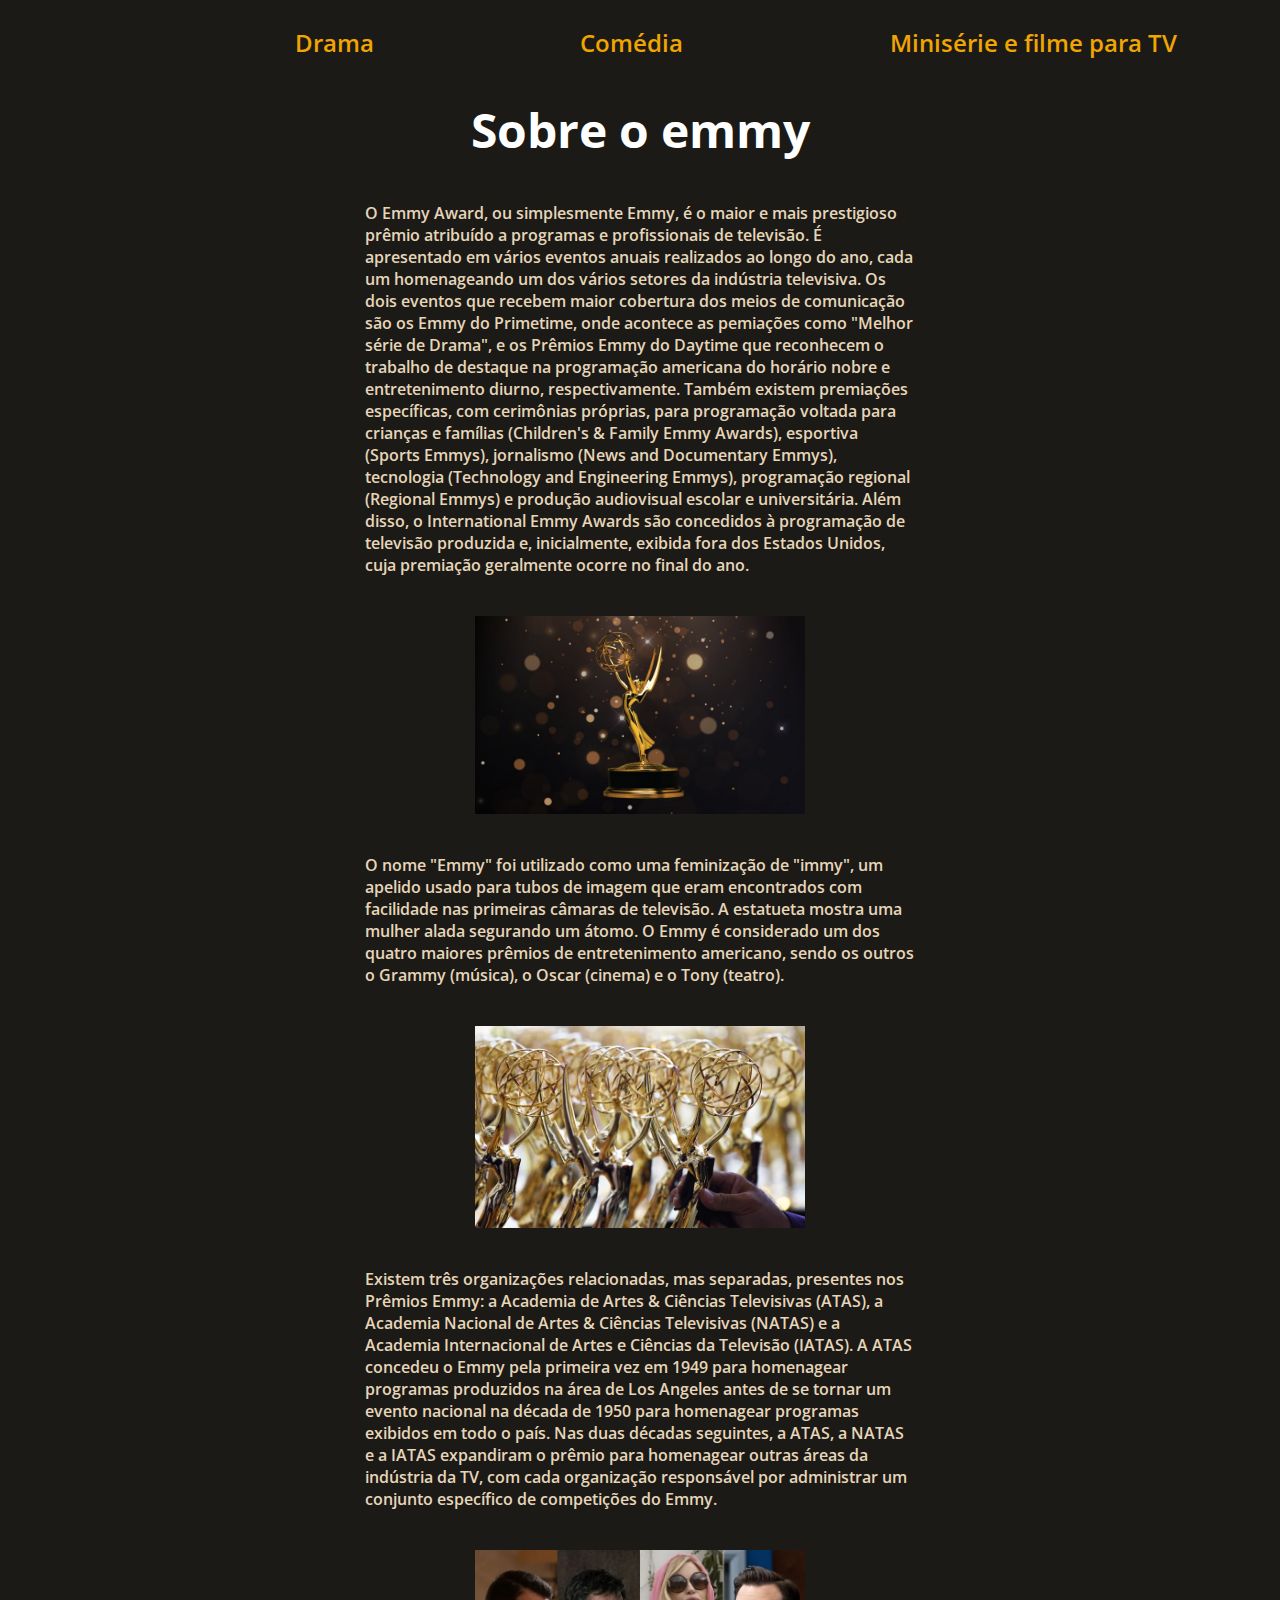
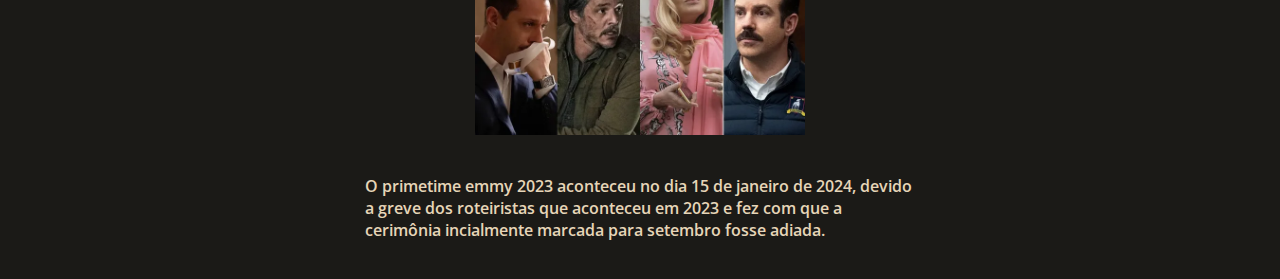
<file: index.html>
<!DOCTYPE html>
<html lang="pt-br">
<head>
    <meta charset="UTF-8">
    <meta name="viewport" content="width=device-width, initial-scale=1.0">
    <title>Emmy 2023</title>
    <link rel="stylesheet" href="styles/style.css">
    <link rel="website icon" type="png" href="assets/emmy.png">
</head>
<body>
    <header class="cabecalho">
        <nav class="cabecalho__menu">
            <a class="cabecalho__menu__link"  href="drama.html">Drama</a>
            <a class="cabecalho__menu__link"  href="comedia.html">Comédia</a>
            <a class="cabecalho__menu__link"  href="miniseries.html">Minisérie e filme para TV</a>
        </nav>
    </header>
    <main class="apresentacao">
        <section class="apresentacao__conteudo">
            <h1 class="apresentacao__conteudo__titulo">Sobre o emmy</h1>
            <p class="apresentacao__conteudo__texto"> O Emmy Award, ou simplesmente Emmy, é o maior e mais prestigioso prêmio atribuído a programas e 
            profissionais de televisão. É apresentado em vários eventos anuais realizados ao longo do ano, 
            cada um homenageando um dos vários setores da indústria televisiva. Os dois eventos que recebem 
            maior cobertura dos meios de comunicação são os Emmy do Primetime, onde acontece as pemiações como "Melhor série de Drama", e os Prêmios Emmy do Daytime 
            que reconhecem o trabalho de destaque na programação americana do horário nobre e entretenimento 
            diurno, respectivamente. Também existem premiações específicas, com cerimônias próprias, para 
            programação voltada para crianças e famílias (Children's & Family Emmy Awards), esportiva (Sports Emmys), 
            jornalismo (News and Documentary Emmys), tecnologia (Technology and Engineering Emmys), programação regional 
            (Regional Emmys) e produção audiovisual escolar e universitária. Além disso, o International Emmy Awards são 
            concedidos à programação de televisão produzida e, inicialmente, exibida fora dos Estados Unidos, cuja premiação 
            geralmente ocorre no final do ano.</p>
            <img src="./assets/logo emmy.jpg" alt="logo do emmy" class="apresentacao__conteudo__imagem">
            <p class="apresentacao__conteudo__texto"> O nome "Emmy" foi utilizado como uma feminização de "immy", um apelido usado para tubos de imagem que eram encontrados com facilidade nas primeiras câmaras de televisão. A estatueta mostra uma mulher alada segurando um átomo. O Emmy é considerado um dos quatro maiores prêmios de entretenimento americano, sendo os outros o Grammy (música), o Oscar (cinema) e o Tony (teatro).</p>
            <img src="./assets/estatuetas.webp" alt="estatuetas do emmy" class="apresentacao__conteudo__imagem">
            <p class="apresentacao__conteudo__texto"> Existem três organizações relacionadas, mas separadas, presentes nos Prêmios Emmy: a Academia de Artes & Ciências Televisivas (ATAS), a Academia Nacional de Artes & Ciências Televisivas (NATAS)  e a Academia Internacional de Artes e Ciências da Televisão (IATAS). A ATAS concedeu o Emmy pela primeira vez em 1949 para homenagear programas produzidos na área de Los Angeles antes de se tornar um evento nacional na década de 1950 para homenagear programas exibidos em todo o país. Nas duas décadas seguintes, a ATAS, a NATAS e a IATAS expandiram o prêmio para homenagear outras áreas da indústria da TV, com cada organização responsável por administrar um conjunto específico de competições do Emmy.</p>
            <img src="./assets/emmy-2023.webp" alt="foto dos atores das principais séries" class="apresentacao__conteudo__imagem">
            <p class="apresentacao__conteudo__texto">O primetime emmy 2023 aconteceu no dia 15 de janeiro de 2024, devido a greve dos roteiristas que aconteceu em 2023 e fez com que a cerimônia incialmente marcada para setembro fosse adiada.</p>
        </section>
    </main>
    <footer></footer>
</body>
</html>
</file>
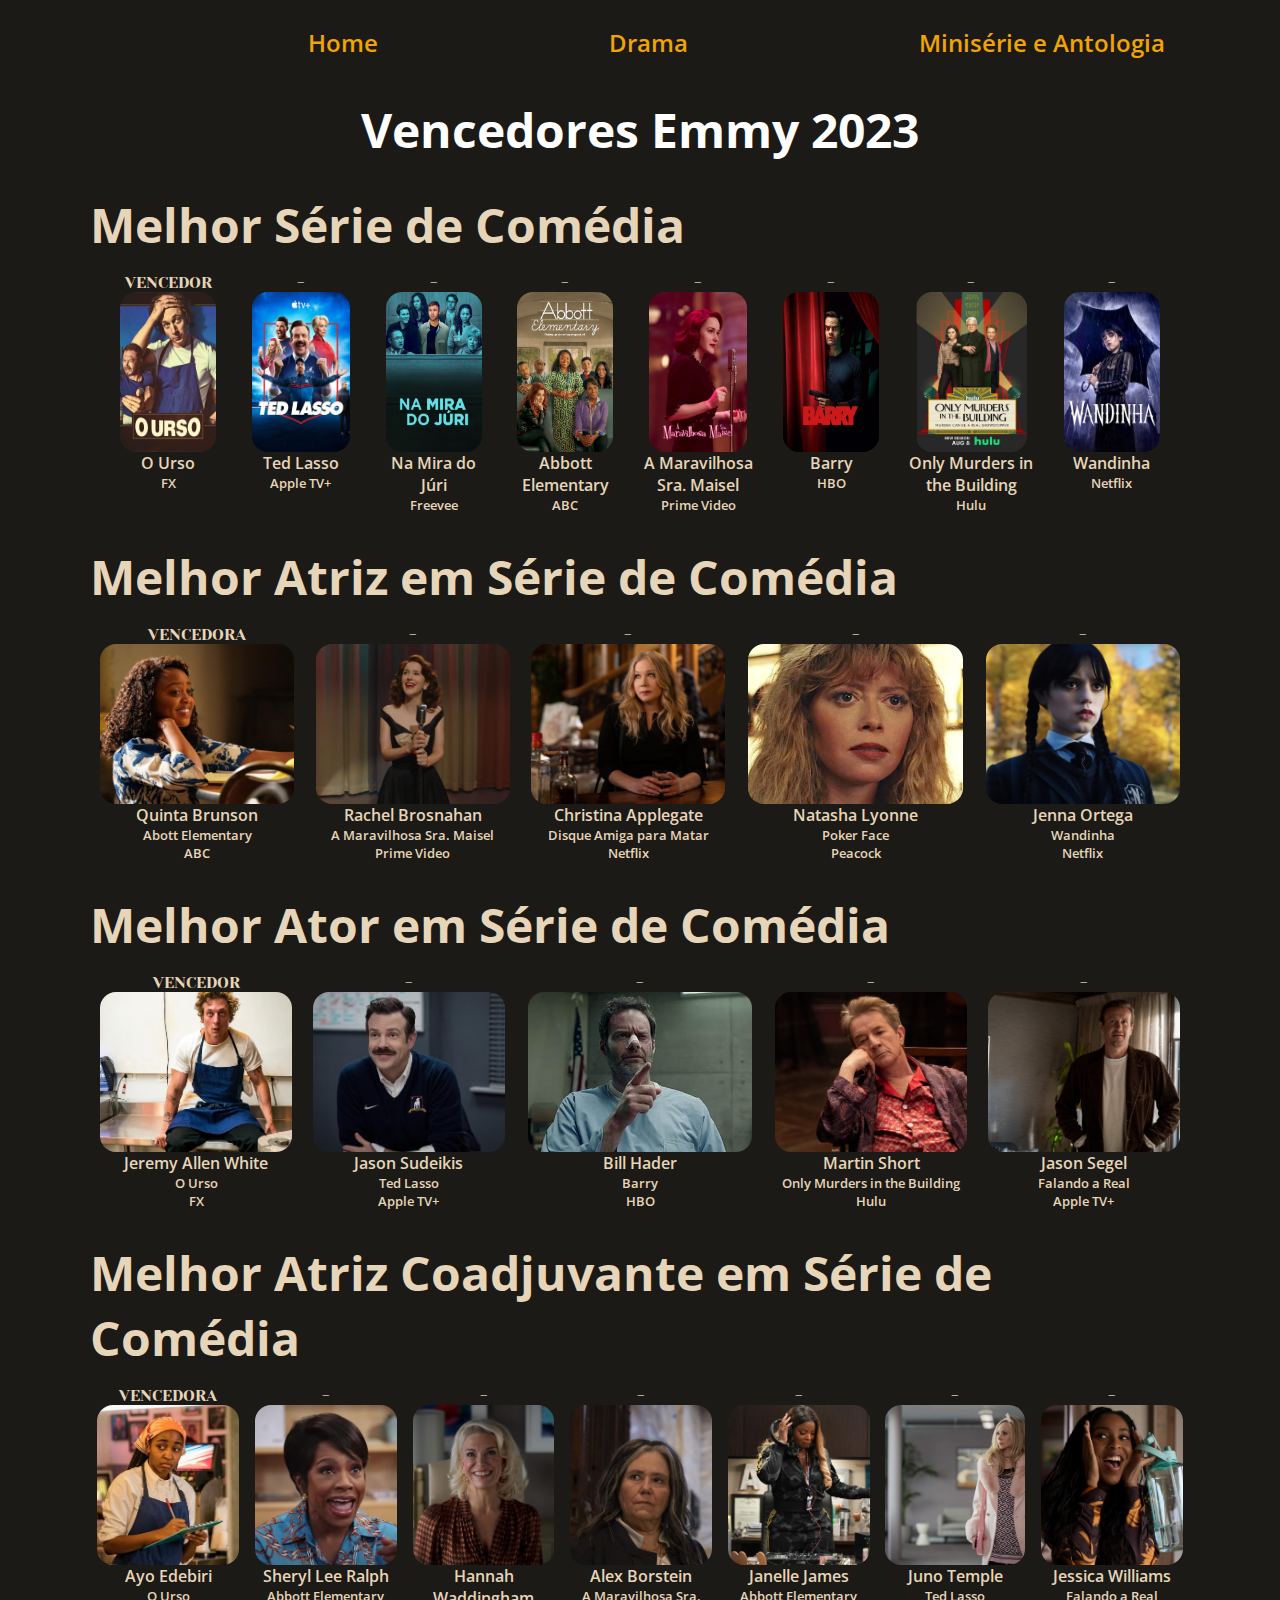
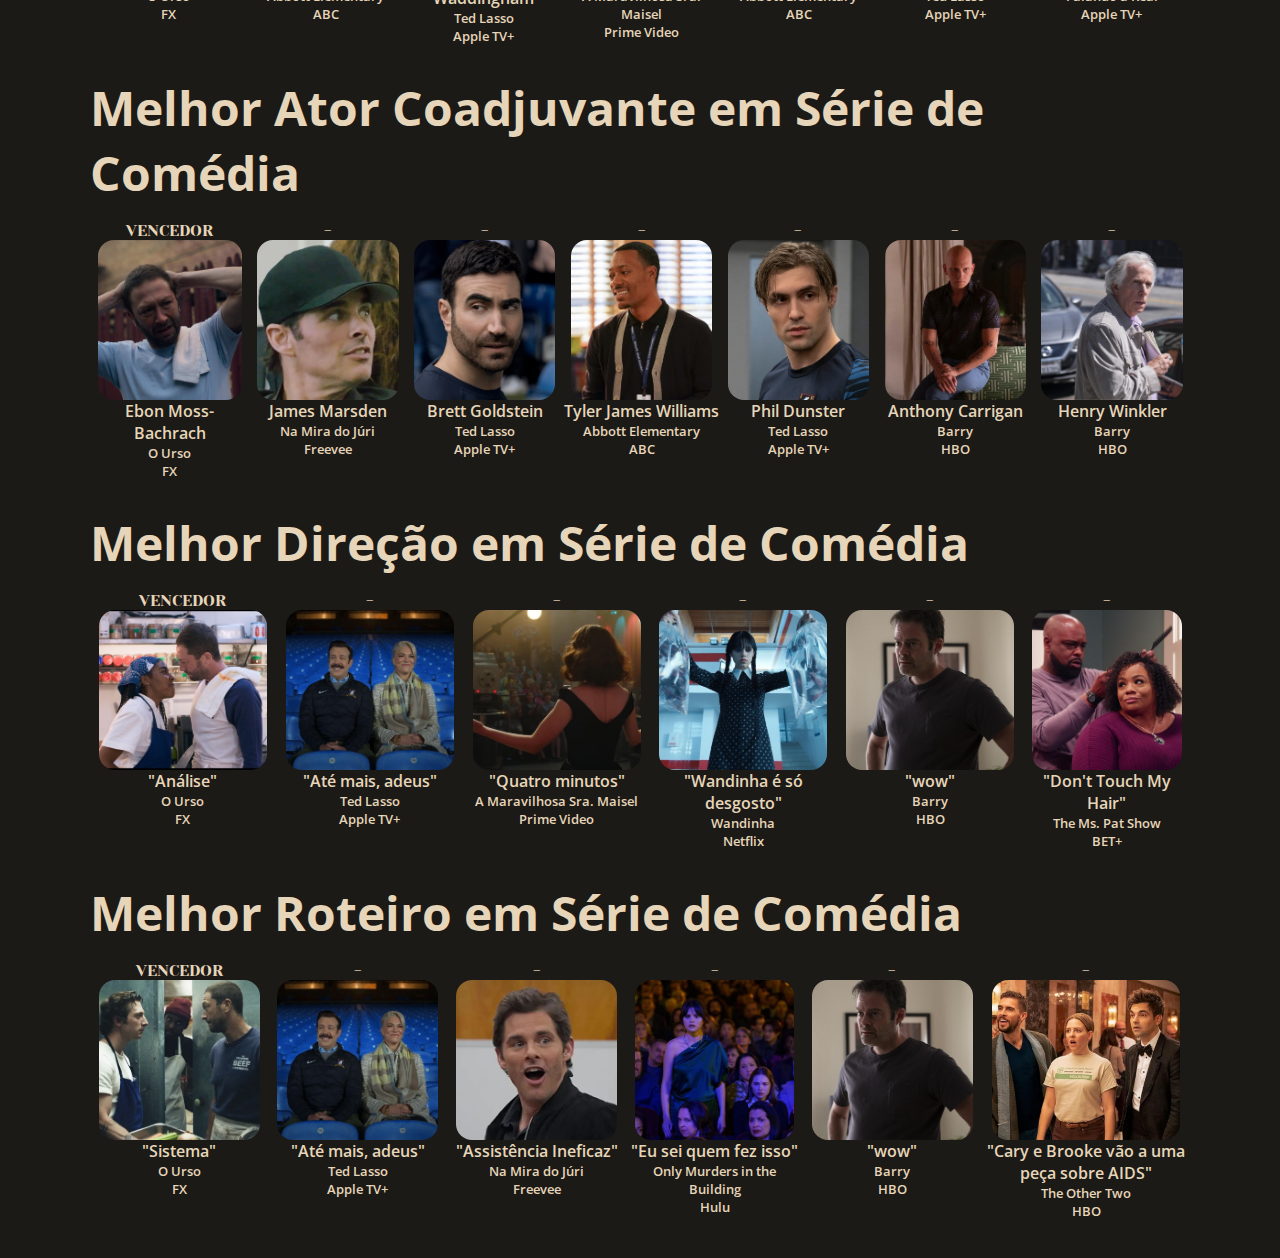
<file: comedia.html>
<!DOCTYPE html>
<html lang="pt-br">
<head>
    <meta charset="UTF-8">
    <meta name="viewport" content="width=device-width, initial-scale=1.0">
    <title>Comédia emmy 2023</title>
    <link rel="stylesheet" href="styles/style2.css">
    <link rel="website icon" type="png" href="assets/emmy.png">
</head>
<body>
    <header class="cabecalho">
        <nav class="cabecalho__menu">
            <a class="cabecalho__menu__link"  href="index.html">Home</a>
            <a class="cabecalho__menu__link"  href="drama.html">Drama</a>
            <a class="cabecalho__menu__link"  href="miniseries.html">Minisérie e Antologia</a>
        </nav>
    </header>
    <main class="apresentacao">
         <h1 class="apresentacao__titulo">Vencedores Emmy 2023</h1>
         <section class="apresentacao__secao">
            <a class="apresentacao__subtitulo" href="index.html"><h2>Melhor Série de Comédia</h2></a>            
            <div class="apresentacao__caixa">
                <a class="apresentacao__caixa__link" href="index.html">
                    <p class="apresentacao__caixa__link__numero">VENCEDOR</p>
                    <img src="./assets/O Urso.jpg" class="apresentacao__caixa__link__imagem3">
                    <p class="apresentacao__caixa__link__titulo">O Urso</p>
                    <p class="apresentacao__caixa__link__subtitulo">FX</p>
                </a>
                <a class="apresentacao__caixa__link" href="index.html">
                    <p class="apresentacao__caixa__link__numero">-</p>
                    <img src="./assets/Ted Lasso.jpeg" class="apresentacao__caixa__link__imagem3">
                    <p class="apresentacao__caixa__link__titulo">Ted Lasso</p>
                    <p class="apresentacao__caixa__link__subtitulo">Apple TV+</p>
                </a>    
                <a class="apresentacao__caixa__link" href="index.html">
                    <p class="apresentacao__caixa__link__numero">-</p>  
                    <img src="./assets/Jury Duty.jpg" class="apresentacao__caixa__link__imagem3">
                    <p class="apresentacao__caixa__link__titulo">Na Mira do</p>
                    <p class="apresentacao__caixa__link__titulo">Júri</p>
                    <p class="apresentacao__caixa__link__subtitulo">Freevee</p>
                </a>
                <a class="apresentacao__caixa__link" href="index.html">
                    <p class="apresentacao__caixa__link__numero">-</p>
                    <img src="./assets/Abott Elementary.jpg" class="apresentacao__caixa__link__imagem3">
                    <p class="apresentacao__caixa__link__titulo">Abbott</p>
                    <p class="apresentacao__caixa__link__titulo">Elementary</p>
                    <p class="apresentacao__caixa__link__subtitulo">ABC</p>
                </a>
                <a class="apresentacao__caixa__link" href="index.html">
                    <p class="apresentacao__caixa__link__numero">-</p>
                    <img src="./assets/The Marvelous Mrs. Maisel.jpg" class="apresentacao__caixa__link__imagem3">
                    <p class="apresentacao__caixa__link__titulo">A Maravilhosa</p>
                    <p class="apresentacao__caixa__link__titulo">Sra. Maisel</p>
                    <p class="apresentacao__caixa__link__subtitulo">Prime Video</p>
                </a>
                <a class="apresentacao__caixa__link" href="index.html">
                    <p class="apresentacao__caixa__link__numero">-</p>
                    <img src="./assets/Barry.jpg" class="apresentacao__caixa__link__imagem3">
                    <p class="apresentacao__caixa__link__titulo">Barry</p>
                    <p class="apresentacao__caixa__link__subtitulo">HBO</p>
                </a>
                <a class="apresentacao__caixa__link" href="index.html">
                    <p class="apresentacao__caixa__link__numero">-</p>  
                    <img src="./assets/Only Murders in the Building.jpeg" class="apresentacao__caixa__link__imagem3">
                    <p class="apresentacao__caixa__link__titulo">Only Murders in</p>
                    <p class="apresentacao__caixa__link__titulo">the Building</p>
                    <p class="apresentacao__caixa__link__subtitulo">Hulu</p>        
                </a>
                <a class="apresentacao__caixa__link" href="index.html">
                    <p class="apresentacao__caixa__link__numero">-</p>
                    <img src="./assets/Wednesday.jpg" class="apresentacao__caixa__link__imagem3">
                    <p class="apresentacao__caixa__link__titulo">Wandinha</p>
                    <p class="apresentacao__caixa__link__subtitulo">Netflix</p>
                </a>
            </div>
        </section>
        <section class="apresentacao__secao">
            <a class="apresentacao__subtitulo" href="index.html"><h2>Melhor Atriz em Série de Comédia</h2></a>            
            <div class="apresentacao__caixa">
                <a class="apresentacao__caixa__link" href="index.html">
                    <p class="apresentacao__caixa__link__numero">VENCEDORA</p>
                    <img src="./assets/Quinta Brunson.jpeg" class="apresentacao__caixa__link__imagem">
                    <p class="apresentacao__caixa__link__titulo">Quinta Brunson</p>
                    <p class="apresentacao__caixa__link__subtitulo">Abott Elementary</p>
                    <p class="apresentacao__caixa__link__subtitulo">ABC</p>
                </a>
                <a class="apresentacao__caixa__link" href="index.html">
                    <p class="apresentacao__caixa__link__numero">-</p>
                    <img src="./assets/Rachel Brosnahan.jpeg" class="apresentacao__caixa__link__imagem">
                    <p class="apresentacao__caixa__link__titulo">Rachel Brosnahan</p>
                    <p class="apresentacao__caixa__link__subtitulo">A Maravilhosa Sra. Maisel</p>
                    <p class="apresentacao__caixa__link__subtitulo">Prime Video</p>
                </a>    
                <a class="apresentacao__caixa__link" href="index.html">
                    <p class="apresentacao__caixa__link__numero">-</p>  
                    <img src="./assets/Christina Applegate.jpeg" class="apresentacao__caixa__link__imagem">
                    <p class="apresentacao__caixa__link__titulo">Christina Applegate</p>
                    <p class="apresentacao__caixa__link__subtitulo">Disque Amiga para Matar</p>
                    <p class="apresentacao__caixa__link__subtitulo">Netflix</p>
                </a>
                <a class="apresentacao__caixa__link" href="index.html">
                    <p class="apresentacao__caixa__link__numero">-</p>
                    <img src="./assets/Natasha Lyonne.jpeg" class="apresentacao__caixa__link__imagem">
                    <p class="apresentacao__caixa__link__titulo">Natasha Lyonne</p>
                    <p class="apresentacao__caixa__link__subtitulo">Poker Face</p>
                    <p class="apresentacao__caixa__link__subtitulo">Peacock</p>
                </a>
                <a class="apresentacao__caixa__link" href="index.html">
                    <p class="apresentacao__caixa__link__numero">-</p>
                    <img src="./assets/Jenna Ortega.jpeg" class="apresentacao__caixa__link__imagem">
                    <p class="apresentacao__caixa__link__titulo">Jenna Ortega</p>
                    <p class="apresentacao__caixa__link__subtitulo">Wandinha</p>
                    <p class="apresentacao__caixa__link__subtitulo">Netflix</p>
                </a>
            </div>
        </section>
        <section class="apresentacao__secao">
            <a class="apresentacao__subtitulo" href="index.html"><h2>Melhor Ator em Série de Comédia</h2></a>            
            <div class="apresentacao__caixa">
                <a class="apresentacao__caixa__link" href="index.html">
                    <p class="apresentacao__caixa__link__numero">VENCEDOR</p>
                    <img src="./assets/Jeremy Allen White.jpeg" class="apresentacao__caixa__link__imagem">
                    <p class="apresentacao__caixa__link__titulo">Jeremy Allen White</p>
                    <p class="apresentacao__caixa__link__subtitulo">O Urso</p>
                    <p class="apresentacao__caixa__link__subtitulo">FX</p>
                </a>
                <a class="apresentacao__caixa__link" href="index.html">
                    <p class="apresentacao__caixa__link__numero">-</p>
                    <img src="./assets/Jason Sudeikis.jpeg" class="apresentacao__caixa__link__imagem2">
                    <p class="apresentacao__caixa__link__titulo">Jason Sudeikis</p>
                    <p class="apresentacao__caixa__link__subtitulo">Ted Lasso</p>
                    <p class="apresentacao__caixa__link__subtitulo">Apple TV+</p>
                </a>    
                <a class="apresentacao__caixa__link" href="index.html">
                    <p class="apresentacao__caixa__link__numero">-</p>  
                    <img src="./assets/Bill Hader.jpg" class="apresentacao__caixa__link__imagem">
                    <p class="apresentacao__caixa__link__titulo">Bill Hader</p>
                    <p class="apresentacao__caixa__link__subtitulo">Barry</p>
                    <p class="apresentacao__caixa__link__subtitulo">HBO</p>
                </a>
                <a class="apresentacao__caixa__link" href="index.html">
                    <p class="apresentacao__caixa__link__numero">-</p>
                    <img src="./assets/Martin Short.jpeg" class="apresentacao__caixa__link__imagem">
                    <p class="apresentacao__caixa__link__titulo">Martin Short</p>
                    <p class="apresentacao__caixa__link__subtitulo">Only Murders in the Building</p>
                    <p class="apresentacao__caixa__link__subtitulo">Hulu</p>
                </a>
                <a class="apresentacao__caixa__link" href="index.html">
                    <p class="apresentacao__caixa__link__numero">-</p>
                    <img src="./assets/Jason Segel.jpeg" class="apresentacao__caixa__link__imagem">
                    <p class="apresentacao__caixa__link__titulo">Jason Segel</p>
                    <p class="apresentacao__caixa__link__subtitulo">Falando a Real</p>
                    <p class="apresentacao__caixa__link__subtitulo">Apple TV+</p>
                </a>
            </div>
        </section>
        <section class="apresentacao__secao">
            <a class="apresentacao__subtitulo" href="index.html"><h2>Melhor Atriz Coadjuvante em Série de Comédia</h2></a>            
            <div class="apresentacao__caixa">
                <a class="apresentacao__caixa__link" href="index.html">
                    <p class="apresentacao__caixa__link__numero">VENCEDORA</p>
                    <img src="./assets/Ayo Edebiri.jpeg" class="apresentacao__caixa__link__imagem2">
                    <p class="apresentacao__caixa__link__titulo">Ayo Edebiri</p>
                    <p class="apresentacao__caixa__link__subtitulo">O Urso</p>
                    <p class="apresentacao__caixa__link__subtitulo">FX</p>
                </a>
                <a class="apresentacao__caixa__link" href="index.html">
                    <p class="apresentacao__caixa__link__numero">-</p>
                    <img src="./assets/Sheryl Lee Ralph.jpg" class="apresentacao__caixa__link__imagem2">
                    <p class="apresentacao__caixa__link__titulo">Sheryl Lee Ralph</p>
                    <p class="apresentacao__caixa__link__subtitulo">Abbott Elementary</p>
                    <p class="apresentacao__caixa__link__subtitulo">ABC</p>
                </a>
                <a class="apresentacao__caixa__link" href="index.html">
                    <p class="apresentacao__caixa__link__numero">-</p>  
                    <img src="./assets/Hannah Waddingham.jpeg" class="apresentacao__caixa__link__imagem2">
                    <p class="apresentacao__caixa__link__titulo">Hannah Waddingham</p>
                    <p class="apresentacao__caixa__link__subtitulo">Ted Lasso</p>
                    <p class="apresentacao__caixa__link__subtitulo">Apple TV+</p>        
                </a>
                <a class="apresentacao__caixa__link" href="index.html">
                    <p class="apresentacao__caixa__link__numero">-</p>
                    <img src="./assets/Alex Borstein.jpg" class="apresentacao__caixa__link__imagem2">
                    <p class="apresentacao__caixa__link__titulo">Alex Borstein</p>
                    <p class="apresentacao__caixa__link__subtitulo">A Maravilhosa Sra. Maisel</p>
                    <p class="apresentacao__caixa__link__subtitulo">Prime Video</p>
                </a>    
                <a class="apresentacao__caixa__link" href="index.html">
                    <p class="apresentacao__caixa__link__numero">-</p>  
                    <img src="./assets/Janelle James.jpeg" class="apresentacao__caixa__link__imagem2">
                    <p class="apresentacao__caixa__link__titulo">Janelle James</p>
                    <p class="apresentacao__caixa__link__subtitulo">Abbott Elementary</p>
                    <p class="apresentacao__caixa__link__subtitulo">ABC</p>
                </a>
                <a class="apresentacao__caixa__link" href="index.html">
                    <p class="apresentacao__caixa__link__numero">-</p>
                    <img src="./assets/Juno Temple.jpeg" class="apresentacao__caixa__link__imagem2">
                    <p class="apresentacao__caixa__link__titulo">Juno Temple</p>
                    <p class="apresentacao__caixa__link__subtitulo">Ted Lasso</p>
                    <p class="apresentacao__caixa__link__subtitulo">Apple TV+</p>
                </a>
                <a class="apresentacao__caixa__link" href="index.html">
                    <p class="apresentacao__caixa__link__numero">-</p>
                    <img src="./assets/Jessica Williams.jpeg" class="apresentacao__caixa__link__imagem2">
                    <p class="apresentacao__caixa__link__titulo">Jessica Williams</p>
                    <p class="apresentacao__caixa__link__subtitulo">Falando a Real</p>
                    <p class="apresentacao__caixa__link__subtitulo">Apple TV+</p>
                </a>
            </div>
        </section>
        <section class="apresentacao__secao">
            <a class="apresentacao__subtitulo" href="index.html"><h2>Melhor Ator Coadjuvante em Série de Comédia</h2></a>            
            <div class="apresentacao__caixa">
                <a class="apresentacao__caixa__link" href="index.html">
                    <p class="apresentacao__caixa__link__numero">VENCEDOR</p>
                    <img src="./assets/Ebon Moss-Bachrach.jpeg" class="apresentacao__caixa__link__imagem2">
                    <p class="apresentacao__caixa__link__titulo">Ebon Moss-Bachrach</p>
                    <p class="apresentacao__caixa__link__subtitulo">O Urso</p>
                    <p class="apresentacao__caixa__link__subtitulo">FX</p>
                </a>
                <a class="apresentacao__caixa__link" href="index.html">
                    <p class="apresentacao__caixa__link__numero">-</p>
                    <img src="./assets/James Marsden.jpg" class="apresentacao__caixa__link__imagem2">
                    <p class="apresentacao__caixa__link__titulo">James Marsden</p>
                    <p class="apresentacao__caixa__link__subtitulo">Na Mira do Júri</p>
                    <p class="apresentacao__caixa__link__subtitulo">Freevee</p>
                </a>
                <a class="apresentacao__caixa__link" href="index.html">
                    <p class="apresentacao__caixa__link__numero">-</p>  
                    <img src="./assets/Brett Goldstein.jpg" class="apresentacao__caixa__link__imagem2">
                    <p class="apresentacao__caixa__link__titulo">Brett Goldstein</p>
                    <p class="apresentacao__caixa__link__subtitulo">Ted Lasso</p>
                    <p class="apresentacao__caixa__link__subtitulo">Apple TV+</p>        
                </a>
                <a class="apresentacao__caixa__link" href="index.html">
                    <p class="apresentacao__caixa__link__numero">-</p>
                    <img src="./assets/Tyler James Williams.jpg" class="apresentacao__caixa__link__imagem2">
                    <p class="apresentacao__caixa__link__titulo">Tyler James Williams</p>
                    <p class="apresentacao__caixa__link__subtitulo">Abbott Elementary</p>
                    <p class="apresentacao__caixa__link__subtitulo">ABC</p>
                </a>    
                <a class="apresentacao__caixa__link" href="index.html">
                    <p class="apresentacao__caixa__link__numero">-</p>  
                    <img src="./assets/Phil Dunster.jpg" class="apresentacao__caixa__link__imagem2">
                    <p class="apresentacao__caixa__link__titulo">Phil Dunster</p>
                    <p class="apresentacao__caixa__link__subtitulo">Ted Lasso</p>
                    <p class="apresentacao__caixa__link__subtitulo">Apple TV+</p>
                </a>
                <a class="apresentacao__caixa__link" href="index.html">
                    <p class="apresentacao__caixa__link__numero">-</p>
                    <img src="./assets/Anthony Carrigan.jpg" class="apresentacao__caixa__link__imagem2">
                    <p class="apresentacao__caixa__link__titulo">Anthony Carrigan</p>
                    <p class="apresentacao__caixa__link__subtitulo">Barry</p>
                    <p class="apresentacao__caixa__link__subtitulo">HBO</p>
                </a>
                <a class="apresentacao__caixa__link" href="index.html">
                    <p class="apresentacao__caixa__link__numero">-</p>
                    <img src="./assets/Henry Winkler.jpeg" class="apresentacao__caixa__link__imagem2">
                    <p class="apresentacao__caixa__link__titulo">Henry Winkler</p>
                    <p class="apresentacao__caixa__link__subtitulo">Barry</p>
                    <p class="apresentacao__caixa__link__subtitulo">HBO</p>
                </a>
            </div>
        </section>
        <section class="apresentacao__secao">
            <a class="apresentacao__subtitulo" href="index.html"><h2>Melhor Direção em Série de Comédia</h2></a>            
            <div class="apresentacao__caixa">
                <a class="apresentacao__caixa__link" href="index.html">
                    <p class="apresentacao__caixa__link__numero">VENCEDOR</p>
                    <img src="./assets/Review.jpeg" class="apresentacao__caixa__link__imagem2">
                    <p class="apresentacao__caixa__link__titulo">"Análise"</p>
                    <p class="apresentacao__caixa__link__subtitulo">O Urso</p>
                    <p class="apresentacao__caixa__link__subtitulo">FX</p>
                </a>
                <a class="apresentacao__caixa__link" href="index.html">
                    <p class="apresentacao__caixa__link__numero">-</p>
                    <img src="./assets/So Long, Farewell.jpeg" class="apresentacao__caixa__link__imagem">
                    <p class="apresentacao__caixa__link__titulo">"Até mais, adeus"</p>
                    <p class="apresentacao__caixa__link__subtitulo">Ted Lasso</p>
                    <p class="apresentacao__caixa__link__subtitulo">Apple TV+</p>
                </a>
                <a class="apresentacao__caixa__link" href="index.html">
                    <p class="apresentacao__caixa__link__numero">-</p>  
                    <img src="./assets/Four Minutes.jpeg" class="apresentacao__caixa__link__imagem">
                    <p class="apresentacao__caixa__link__titulo">"Quatro minutos"</p>
                    <p class="apresentacao__caixa__link__subtitulo">A Maravilhosa Sra. Maisel</p>
                    <p class="apresentacao__caixa__link__subtitulo">Prime Video</p>        
                </a>
                <a class="apresentacao__caixa__link" href="index.html">
                    <p class="apresentacao__caixa__link__numero">-</p>
                    <img src="./assets/Wednesday's Child is Full of Woe.jpeg" class="apresentacao__caixa__link__imagem">
                    <p class="apresentacao__caixa__link__titulo">"Wandinha é só desgosto"</p>
                    <p class="apresentacao__caixa__link__subtitulo">Wandinha</p>
                    <p class="apresentacao__caixa__link__subtitulo">Netflix</p>
                </a>    
                <a class="apresentacao__caixa__link" href="index.html">
                    <p class="apresentacao__caixa__link__numero">-</p>  
                    <img src="./assets/wow.jpeg" class="apresentacao__caixa__link__imagem">
                    <p class="apresentacao__caixa__link__titulo">"wow"</p>
                    <p class="apresentacao__caixa__link__subtitulo">Barry</p>
                    <p class="apresentacao__caixa__link__subtitulo">HBO</p>
                </a>
                <a class="apresentacao__caixa__link" href="index.html">
                    <p class="apresentacao__caixa__link__numero">-</p>
                    <img src="./assets/Don't Touch My Hair.jpeg" class="apresentacao__caixa__link__imagem">
                    <p class="apresentacao__caixa__link__titulo">"Don't Touch My Hair"</p>
                    <p class="apresentacao__caixa__link__subtitulo">The Ms. Pat Show</p>
                    <p class="apresentacao__caixa__link__subtitulo">BET+</p>
                </a>
            </div>
        </section>
        <section class="apresentacao__secao">
            <a class="apresentacao__subtitulo" href="index.html"><h2>Melhor Roteiro em Série de Comédia</h2></a>            
            <div class="apresentacao__caixa">
                <a class="apresentacao__caixa__link" href="index.html">
                    <p class="apresentacao__caixa__link__numero">VENCEDOR</p>
                    <img src="./assets/System.jpg" class="apresentacao__caixa__link__imagem">
                    <p class="apresentacao__caixa__link__titulo">"Sistema"</p>
                    <p class="apresentacao__caixa__link__subtitulo">O Urso</p>
                    <p class="apresentacao__caixa__link__subtitulo">FX</p>
                </a>
                <a class="apresentacao__caixa__link" href="index.html">
                    <p class="apresentacao__caixa__link__numero">-</p>
                    <img src="./assets/So Long, Farewell.jpeg" class="apresentacao__caixa__link__imagem">
                    <p class="apresentacao__caixa__link__titulo">"Até mais, adeus"</p>
                    <p class="apresentacao__caixa__link__subtitulo">Ted Lasso</p>
                    <p class="apresentacao__caixa__link__subtitulo">Apple TV+</p>
                </a>
                <a class="apresentacao__caixa__link" href="index.html">
                    <p class="apresentacao__caixa__link__numero">-</p>  
                    <img src="./assets/Ineffective Assistance.jpg" class="apresentacao__caixa__link__imagem">
                    <p class="apresentacao__caixa__link__titulo">"Assistência Ineficaz"</p>
                    <p class="apresentacao__caixa__link__subtitulo">Na Mira do Júri</p>
                    <p class="apresentacao__caixa__link__subtitulo">Freevee</p>        
                </a>
                <a class="apresentacao__caixa__link" href="index.html">
                    <p class="apresentacao__caixa__link__numero">-</p>
                    <img src="./assets/I Know Who Did It.jpg" class="apresentacao__caixa__link__imagem">
                    <p class="apresentacao__caixa__link__titulo">"Eu sei quem fez isso"</p>
                    <p class="apresentacao__caixa__link__subtitulo">Only Murders in the Building</p>
                    <p class="apresentacao__caixa__link__subtitulo">Hulu</p>
                </a>    
                <a class="apresentacao__caixa__link" href="index.html">
                    <p class="apresentacao__caixa__link__numero">-</p>  
                    <img src="./assets/wow.jpeg" class="apresentacao__caixa__link__imagem">
                    <p class="apresentacao__caixa__link__titulo">"wow"</p>
                    <p class="apresentacao__caixa__link__subtitulo">Barry</p>
                    <p class="apresentacao__caixa__link__subtitulo">HBO</p>
                </a>
                <a class="apresentacao__caixa__link" href="index.html">
                    <p class="apresentacao__caixa__link__numero">-</p>
                    <img src="./assets/Cary & Brooke Go to an AIDS Play.jpg" class="apresentacao__caixa__link__imagem">
                    <p class="apresentacao__caixa__link__titulo">"Cary e Brooke vão a uma</p>
                    <p class="apresentacao__caixa__link__titulo">peça sobre AIDS"</p>
                    <p class="apresentacao__caixa__link__subtitulo">The Other Two</p>
                    <p class="apresentacao__caixa__link__subtitulo">HBO</p>
                </a>
            </div>
        </section>
    </main>
</body>
</html>
</file>
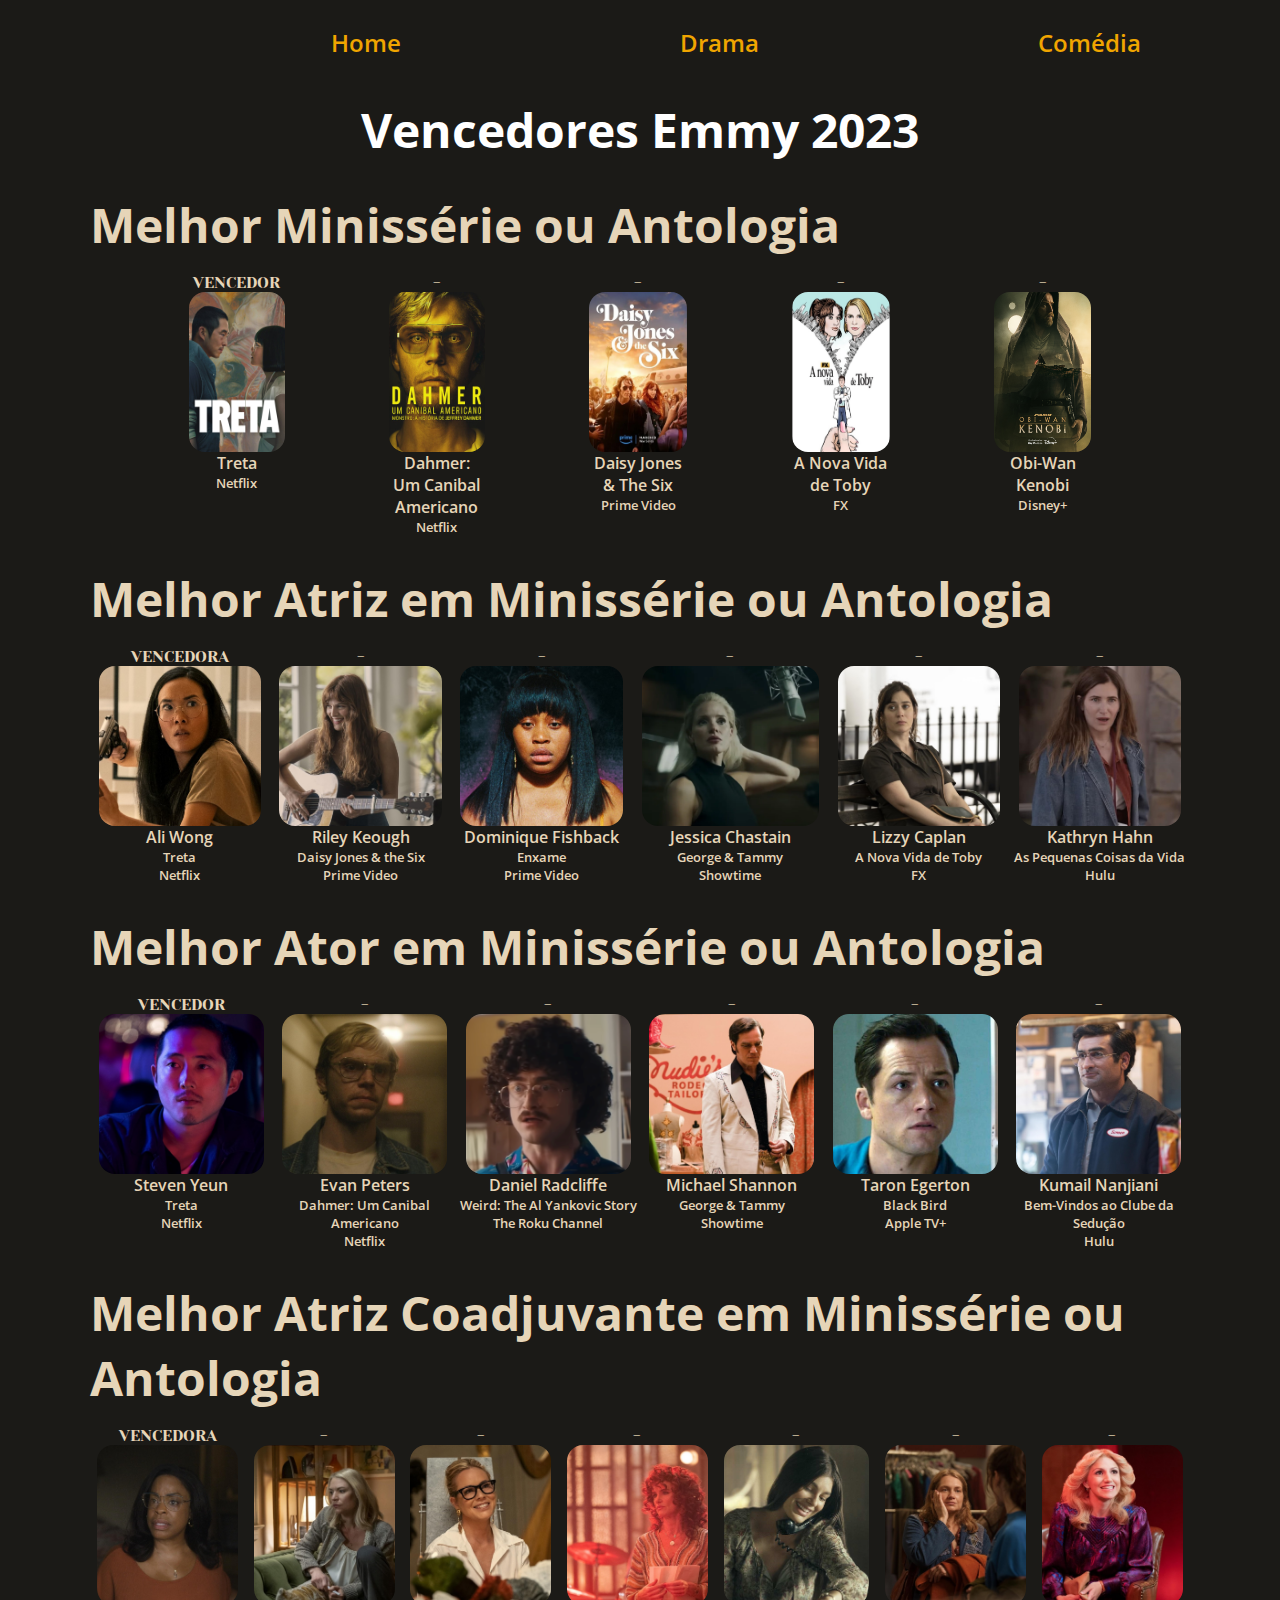
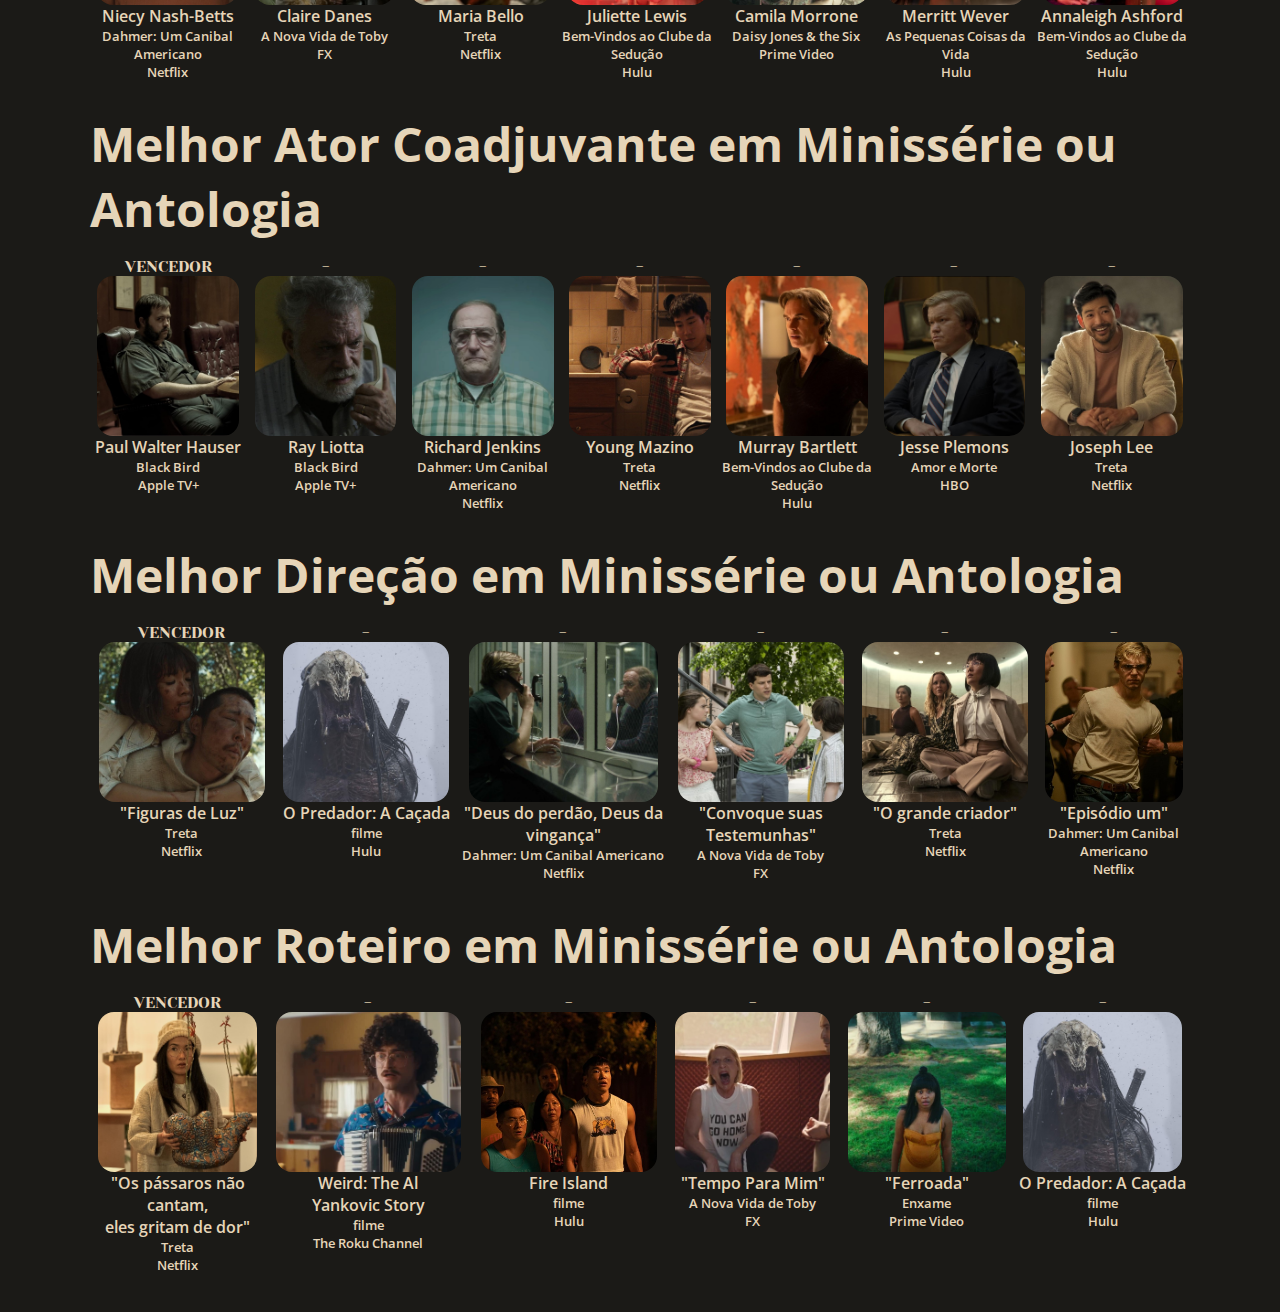
<file: miniseries.html>
<!DOCTYPE html>
<html lang="pt-br">
<head>
    <meta charset="UTF-8">
    <meta name="viewport" content="width=device-width, initial-scale=1.0">
    <title>Minissérie ou Antologia emmy 2023</title>
    <link rel="stylesheet" href="styles/style2.css">
    <link rel="website icon" type="png" href="assets/emmy.png">
</head>
<body>
    <header class="cabecalho">
        <nav class="cabecalho__menu">
            <a class="cabecalho__menu__link"  href="index.html">Home</a>
            <a class="cabecalho__menu__link"  href="drama.html">Drama</a>
            <a class="cabecalho__menu__link"  href="comedia.html">Comédia</a>
        </nav>
    </header>
    <main class="apresentacao">
         <h1 class="apresentacao__titulo">Vencedores Emmy 2023</h1>
         <section class="apresentacao__secao">
            <a class="apresentacao__subtitulo" href="index.html"><h2>Melhor Minissérie ou Antologia</h2></a>            
            <div class="apresentacao__caixa">
                <a class="apresentacao__caixa__link" href="index.html">
                    <p class="apresentacao__caixa__link__numero">VENCEDOR</p>
                    <img src="./assets/Beef.jpg" class="apresentacao__caixa__link__imagem3">
                    <p class="apresentacao__caixa__link__titulo">Treta</p>
                    <p class="apresentacao__caixa__link__subtitulo">Netflix</p>
                </a>
                <a class="apresentacao__caixa__link" href="index.html">
                    <p class="apresentacao__caixa__link__numero">-</p>
                    <img src="./assets/Dahmer.jpg" class="apresentacao__caixa__link__imagem3">
                    <p class="apresentacao__caixa__link__titulo">Dahmer:</p>
                    <p class="apresentacao__caixa__link__titulo"> Um Canibal</p>
                    <p class="apresentacao__caixa__link__titulo">Americano</p>
                    <p class="apresentacao__caixa__link__subtitulo">Netflix</p>
                </a>    
                <a class="apresentacao__caixa__link" href="index.html">
                    <p class="apresentacao__caixa__link__numero">-</p>  
                    <img src="./assets/Daisy Jones & the Six.jpeg" class="apresentacao__caixa__link__imagem3">
                    <p class="apresentacao__caixa__link__titulo">Daisy Jones</p>
                    <p class="apresentacao__caixa__link__titulo">& The Six</p>
                    <p class="apresentacao__caixa__link__subtitulo">Prime Video</p>
                </a>
                <a class="apresentacao__caixa__link" href="index.html">
                    <p class="apresentacao__caixa__link__numero">-</p>
                    <img src="./assets/Fleishman is in trouble.jpeg" class="apresentacao__caixa__link__imagem3">
                    <p class="apresentacao__caixa__link__titulo">A Nova Vida</p>
                    <p class="apresentacao__caixa__link__titulo">de Toby</p>
                    <p class="apresentacao__caixa__link__subtitulo">FX</p>
                </a>
                <a class="apresentacao__caixa__link" href="index.html">
                    <p class="apresentacao__caixa__link__numero">-</p>
                    <img src="./assets/Obi-Wan Kenobi.jpg" class="apresentacao__caixa__link__imagem3">
                    <p class="apresentacao__caixa__link__titulo">Obi-Wan</p>
                    <p class="apresentacao__caixa__link__titulo"> Kenobi</p>
                    <p class="apresentacao__caixa__link__subtitulo">Disney+</p>
                </a>
            </div>
        </section>
        <section class="apresentacao__secao">
            <a class="apresentacao__subtitulo" href="index.html"><h2>Melhor Atriz em Minissérie ou Antologia</h2></a>            
            <div class="apresentacao__caixa">
                <a class="apresentacao__caixa__link" href="index.html">
                    <p class="apresentacao__caixa__link__numero">VENCEDORA</p>
                    <img src="./assets/Ali Wong.jpg" class="apresentacao__caixa__link__imagem">
                    <p class="apresentacao__caixa__link__titulo">Ali Wong</p>
                    <p class="apresentacao__caixa__link__subtitulo">Treta</p>
                    <p class="apresentacao__caixa__link__subtitulo">Netflix</p>
                </a>
                <a class="apresentacao__caixa__link" href="index.html">
                    <p class="apresentacao__caixa__link__numero">-</p>
                    <img src="./assets/Riley Keough.jpeg" class="apresentacao__caixa__link__imagem">
                    <p class="apresentacao__caixa__link__titulo">Riley Keough</p>
                    <p class="apresentacao__caixa__link__subtitulo">Daisy Jones & the Six</p>
                    <p class="apresentacao__caixa__link__subtitulo">Prime Video</p>
                </a>    
                <a class="apresentacao__caixa__link" href="index.html">
                    <p class="apresentacao__caixa__link__numero">-</p>  
                    <img src="./assets/Dominique Fishback.jpg" class="apresentacao__caixa__link__imagem">
                    <p class="apresentacao__caixa__link__titulo">Dominique Fishback</p>
                    <p class="apresentacao__caixa__link__subtitulo">Enxame</p>
                    <p class="apresentacao__caixa__link__subtitulo">Prime Video</p>
                </a>
                <a class="apresentacao__caixa__link" href="index.html">
                    <p class="apresentacao__caixa__link__numero">-</p>
                    <img src="./assets/Jessica Chastain.webp" class="apresentacao__caixa__link__imagem">
                    <p class="apresentacao__caixa__link__titulo">Jessica Chastain</p>
                    <p class="apresentacao__caixa__link__subtitulo">George & Tammy</p>
                    <p class="apresentacao__caixa__link__subtitulo">Showtime</p>
                </a>
                <a class="apresentacao__caixa__link" href="index.html">
                    <p class="apresentacao__caixa__link__numero">-</p>
                    <img src="./assets/Lizzy Caplan.jpeg" class="apresentacao__caixa__link__imagem">
                    <p class="apresentacao__caixa__link__titulo">Lizzy Caplan</p>
                    <p class="apresentacao__caixa__link__subtitulo">A Nova Vida de Toby</p>
                    <p class="apresentacao__caixa__link__subtitulo">FX</p>
                </a>
                <a class="apresentacao__caixa__link" href="index.html">
                    <p class="apresentacao__caixa__link__numero">-</p>
                    <img src="./assets/Kathryn Hahn.jpg" class="apresentacao__caixa__link__imagem">
                    <p class="apresentacao__caixa__link__titulo">Kathryn Hahn</p>
                    <p class="apresentacao__caixa__link__subtitulo">As Pequenas Coisas da Vida</p>
                    <p class="apresentacao__caixa__link__subtitulo">Hulu</p>
                </a>
            </div>
        </section>
        <section class="apresentacao__secao">
            <a class="apresentacao__subtitulo" href="index.html"><h2>Melhor Ator em Minissérie ou Antologia</h2></a>            
            <div class="apresentacao__caixa">
                <a class="apresentacao__caixa__link" href="index.html">
                    <p class="apresentacao__caixa__link__numero">VENCEDOR</p>
                    <img src="./assets/Steven Yeun.jpeg" class="apresentacao__caixa__link__imagem">
                    <p class="apresentacao__caixa__link__titulo">Steven Yeun</p>
                    <p class="apresentacao__caixa__link__subtitulo">Treta</p>
                    <p class="apresentacao__caixa__link__subtitulo">Netflix</p>
                </a>
                <a class="apresentacao__caixa__link" href="index.html">
                    <p class="apresentacao__caixa__link__numero">-</p>
                    <img src="./assets/Evan Peters.jpeg" class="apresentacao__caixa__link__imagem2">
                    <p class="apresentacao__caixa__link__titulo">Evan Peters</p>
                    <p class="apresentacao__caixa__link__subtitulo">Dahmer: Um Canibal Americano</p>
                    <p class="apresentacao__caixa__link__subtitulo">Netflix</p>
                </a>    
                <a class="apresentacao__caixa__link" href="index.html">
                    <p class="apresentacao__caixa__link__numero">-</p>  
                    <img src="./assets/Daniel Radcliffe.png" class="apresentacao__caixa__link__imagem">
                    <p class="apresentacao__caixa__link__titulo">Daniel Radcliffe</p>
                    <p class="apresentacao__caixa__link__subtitulo">Weird: The Al Yankovic Story</p>
                    <p class="apresentacao__caixa__link__subtitulo">The Roku Channel</p>
                </a>
                <a class="apresentacao__caixa__link" href="index.html">
                    <p class="apresentacao__caixa__link__numero">-</p>
                    <img src="./assets/Michael Shannon.jpeg" class="apresentacao__caixa__link__imagem">
                    <p class="apresentacao__caixa__link__titulo">Michael Shannon</p>
                    <p class="apresentacao__caixa__link__subtitulo">George & Tammy</p>
                    <p class="apresentacao__caixa__link__subtitulo">Showtime</p>
                </a>
                <a class="apresentacao__caixa__link" href="index.html">
                    <p class="apresentacao__caixa__link__numero">-</p>
                    <img src="./assets/Taron Egerton.jpg" class="apresentacao__caixa__link__imagem">
                    <p class="apresentacao__caixa__link__titulo">Taron Egerton</p>
                    <p class="apresentacao__caixa__link__subtitulo">Black Bird</p>
                    <p class="apresentacao__caixa__link__subtitulo">Apple TV+</p>
                </a>
                <a class="apresentacao__caixa__link" href="index.html">
                    <p class="apresentacao__caixa__link__numero">-</p>
                    <img src="./assets/Kumail Nanjiani.jpeg" class="apresentacao__caixa__link__imagem">
                    <p class="apresentacao__caixa__link__titulo">Kumail Nanjiani</p>
                    <p class="apresentacao__caixa__link__subtitulo">Bem-Vindos ao Clube da Sedução</p>
                    <p class="apresentacao__caixa__link__subtitulo">Hulu</p>
                </a>
            </div>
        </section>
        <section class="apresentacao__secao">
            <a class="apresentacao__subtitulo" href="index.html"><h2>Melhor Atriz Coadjuvante em Minissérie ou Antologia</h2></a>            
            <div class="apresentacao__caixa">
                <a class="apresentacao__caixa__link" href="index.html">
                    <p class="apresentacao__caixa__link__numero">VENCEDORA</p>
                    <img src="./assets/Niecy Nash-Betts.jpeg" class="apresentacao__caixa__link__imagem2">
                    <p class="apresentacao__caixa__link__titulo">Niecy Nash-Betts</p>
                    <p class="apresentacao__caixa__link__subtitulo">Dahmer: Um Canibal Americano</p>
                    <p class="apresentacao__caixa__link__subtitulo">Netflix</p>
                </a>
                <a class="apresentacao__caixa__link" href="index.html">
                    <p class="apresentacao__caixa__link__numero">-</p>
                    <img src="./assets/Claire Danes.jpeg" class="apresentacao__caixa__link__imagem2">
                    <p class="apresentacao__caixa__link__titulo">Claire Danes</p>
                    <p class="apresentacao__caixa__link__subtitulo">A Nova Vida de Toby</p>
                    <p class="apresentacao__caixa__link__subtitulo">FX</p>
                </a>
                <a class="apresentacao__caixa__link" href="index.html">
                    <p class="apresentacao__caixa__link__numero">-</p>  
                    <img src="./assets/Maria Bello.jpeg" class="apresentacao__caixa__link__imagem2">
                    <p class="apresentacao__caixa__link__titulo">Maria Bello</p>
                    <p class="apresentacao__caixa__link__subtitulo">Treta</p>
                    <p class="apresentacao__caixa__link__subtitulo">Netflix</p>        
                </a>
                <a class="apresentacao__caixa__link" href="index.html">
                    <p class="apresentacao__caixa__link__numero">-</p>
                    <img src="./assets/Juliette Lewis.jpeg" class="apresentacao__caixa__link__imagem2">
                    <p class="apresentacao__caixa__link__titulo">Juliette Lewis</p>
                    <p class="apresentacao__caixa__link__subtitulo">Bem-Vindos ao Clube da Sedução</p>
                    <p class="apresentacao__caixa__link__subtitulo">Hulu</p>
                </a>    
                <a class="apresentacao__caixa__link" href="index.html">
                    <p class="apresentacao__caixa__link__numero">-</p>  
                    <img src="./assets/Camila Morrone.jpg" class="apresentacao__caixa__link__imagem2">
                    <p class="apresentacao__caixa__link__titulo">Camila Morrone</p>
                    <p class="apresentacao__caixa__link__subtitulo">Daisy Jones & the Six</p>
                    <p class="apresentacao__caixa__link__subtitulo">Prime Video</p>
                </a>
                <a class="apresentacao__caixa__link" href="index.html">
                    <p class="apresentacao__caixa__link__numero">-</p>
                    <img src="./assets/Merritt Wever.jpeg" class="apresentacao__caixa__link__imagem2">
                    <p class="apresentacao__caixa__link__titulo">Merritt Wever</p>
                    <p class="apresentacao__caixa__link__subtitulo">As Pequenas Coisas da Vida</p>
                    <p class="apresentacao__caixa__link__subtitulo">Hulu</p>
                </a>
                <a class="apresentacao__caixa__link" href="index.html">
                    <p class="apresentacao__caixa__link__numero">-</p>
                    <img src="./assets/Annaleigh Ashford.jpeg" class="apresentacao__caixa__link__imagem2">
                    <p class="apresentacao__caixa__link__titulo">Annaleigh Ashford</p>
                    <p class="apresentacao__caixa__link__subtitulo">Bem-Vindos ao Clube da Sedução</p>
                    <p class="apresentacao__caixa__link__subtitulo">Hulu</p>
                </a>
            </div>
        </section>
        <section class="apresentacao__secao">
            <a class="apresentacao__subtitulo" href="index.html"><h2>Melhor Ator Coadjuvante em Minissérie ou Antologia</h2></a>            
            <div class="apresentacao__caixa">
                <a class="apresentacao__caixa__link" href="index.html">
                    <p class="apresentacao__caixa__link__numero">VENCEDOR</p>
                    <img src="./assets/Paul Walter Hauser.jpeg" class="apresentacao__caixa__link__imagem2">
                    <p class="apresentacao__caixa__link__titulo">Paul Walter Hauser</p>
                    <p class="apresentacao__caixa__link__subtitulo">Black Bird</p>
                    <p class="apresentacao__caixa__link__subtitulo">Apple TV+</p>
                </a>
                <a class="apresentacao__caixa__link" href="index.html">
                    <p class="apresentacao__caixa__link__numero">-</p>
                    <img src="./assets/Ray Liotta.jpeg" class="apresentacao__caixa__link__imagem2">
                    <p class="apresentacao__caixa__link__titulo">Ray Liotta</p>
                    <p class="apresentacao__caixa__link__subtitulo">Black Bird</p>
                    <p class="apresentacao__caixa__link__subtitulo">Apple TV+</p>
                </a>
                <a class="apresentacao__caixa__link" href="index.html">
                    <p class="apresentacao__caixa__link__numero">-</p>  
                    <img src="./assets/Richard Jenkins.jpg" class="apresentacao__caixa__link__imagem2">
                    <p class="apresentacao__caixa__link__titulo">Richard Jenkins</p>
                    <p class="apresentacao__caixa__link__subtitulo">Dahmer: Um Canibal Americano</p>
                    <p class="apresentacao__caixa__link__subtitulo">Netflix</p>        
                </a>
                <a class="apresentacao__caixa__link" href="index.html">
                    <p class="apresentacao__caixa__link__numero">-</p>
                    <img src="./assets/Young Mazino.jpg" class="apresentacao__caixa__link__imagem2">
                    <p class="apresentacao__caixa__link__titulo">Young Mazino</p>
                    <p class="apresentacao__caixa__link__subtitulo">Treta</p>
                    <p class="apresentacao__caixa__link__subtitulo">Netflix</p>
                </a>    
                <a class="apresentacao__caixa__link" href="index.html">
                    <p class="apresentacao__caixa__link__numero">-</p>  
                    <img src="./assets/Murray Bartlett.jpeg" class="apresentacao__caixa__link__imagem2">
                    <p class="apresentacao__caixa__link__titulo">Murray Bartlett</p>
                    <p class="apresentacao__caixa__link__subtitulo">Bem-Vindos ao Clube da Sedução</p>
                    <p class="apresentacao__caixa__link__subtitulo">Hulu</p>
                </a>
                <a class="apresentacao__caixa__link" href="index.html">
                    <p class="apresentacao__caixa__link__numero">-</p>
                    <img src="./assets/Jesse Plemons.jpeg" class="apresentacao__caixa__link__imagem2">
                    <p class="apresentacao__caixa__link__titulo">Jesse Plemons</p>
                    <p class="apresentacao__caixa__link__subtitulo">Amor e Morte</p>
                    <p class="apresentacao__caixa__link__subtitulo">HBO</p>
                </a>
                <a class="apresentacao__caixa__link" href="index.html">
                    <p class="apresentacao__caixa__link__numero">-</p>
                    <img src="./assets/Joseph Lee.jpeg" class="apresentacao__caixa__link__imagem2">
                    <p class="apresentacao__caixa__link__titulo">Joseph Lee</p>
                    <p class="apresentacao__caixa__link__subtitulo">Treta</p>
                    <p class="apresentacao__caixa__link__subtitulo">Netflix</p>
                </a>
            </div>
        </section>
        <section class="apresentacao__secao">
            <a class="apresentacao__subtitulo" href="index.html"><h2>Melhor Direção em Minissérie ou Antologia</h2></a>            
            <div class="apresentacao__caixa">
                <a class="apresentacao__caixa__link" href="index.html">
                    <p class="apresentacao__caixa__link__numero">VENCEDOR</p>
                    <img src="./assets/Figures of Light.jpeg" class="apresentacao__caixa__link__imagem2">
                    <p class="apresentacao__caixa__link__titulo">"Figuras de Luz"</p>
                    <p class="apresentacao__caixa__link__subtitulo">Treta</p>
                    <p class="apresentacao__caixa__link__subtitulo">Netflix</p>
                </a>
                <a class="apresentacao__caixa__link" href="index.html">
                    <p class="apresentacao__caixa__link__numero">-</p>
                    <img src="./assets/Prey.jpeg" class="apresentacao__caixa__link__imagem">
                    <p class="apresentacao__caixa__link__titulo">O Predador: A Caçada</p>
                    <p class="apresentacao__caixa__link__subtitulo">filme</p>
                    <p class="apresentacao__caixa__link__subtitulo">Hulu</p>
                </a>
                <a class="apresentacao__caixa__link" href="index.html">
                    <p class="apresentacao__caixa__link__numero">-</p>  
                    <img src="./assets/God of Forgiveness, God of Vengeance.jpeg" class="apresentacao__caixa__link__imagem">
                    <p class="apresentacao__caixa__link__titulo">"Deus do perdão, Deus da vingança"</p>
                    <p class="apresentacao__caixa__link__subtitulo">Dahmer: Um Canibal Americano</p>
                    <p class="apresentacao__caixa__link__subtitulo">Netflix</p>        
                </a>
                <a class="apresentacao__caixa__link" href="index.html">
                    <p class="apresentacao__caixa__link__numero">-</p>
                    <img src="./assets/Summon Your Witnesses.jpeg" class="apresentacao__caixa__link__imagem">
                    <p class="apresentacao__caixa__link__titulo">"Convoque suas Testemunhas"</p>
                    <p class="apresentacao__caixa__link__subtitulo">A Nova Vida de Toby</p>
                    <p class="apresentacao__caixa__link__subtitulo">FX</p>
                </a>    
                <a class="apresentacao__caixa__link" href="index.html">
                    <p class="apresentacao__caixa__link__numero">-</p>  
                    <img src="./assets/The Great Fabricator.jpeg" class="apresentacao__caixa__link__imagem">
                    <p class="apresentacao__caixa__link__titulo">"O grande criador"</p>
                    <p class="apresentacao__caixa__link__subtitulo">Treta</p>
                    <p class="apresentacao__caixa__link__subtitulo">Netflix</p>
                </a>
                <a class="apresentacao__caixa__link" href="index.html">
                    <p class="apresentacao__caixa__link__numero">-</p>
                    <img src="./assets/Episode One.jpeg" class="apresentacao__caixa__link__imagem">
                    <p class="apresentacao__caixa__link__titulo">"Episódio um"</p>
                    <p class="apresentacao__caixa__link__subtitulo">Dahmer: Um Canibal Americano</p>
                    <p class="apresentacao__caixa__link__subtitulo">Netflix</p>
                </a>
            </div>
        </section>
        <section class="apresentacao__secao">
            <a class="apresentacao__subtitulo" href="index.html"><h2>Melhor Roteiro em Minissérie ou Antologia</h2></a>            
            <div class="apresentacao__caixa">
                <a class="apresentacao__caixa__link" href="index.html">
                    <p class="apresentacao__caixa__link__numero">VENCEDOR</p>
                    <img src="./assets/The Birds Don't Sing, They Screech in Pain.jpeg" class="apresentacao__caixa__link__imagem">
                    <p class="apresentacao__caixa__link__titulo">"Os pássaros não cantam,</p>
                    <p class="apresentacao__caixa__link__titulo">eles gritam de dor"</p>
                    <p class="apresentacao__caixa__link__subtitulo">Treta</p>
                    <p class="apresentacao__caixa__link__subtitulo">Netflix</p>
                </a>
                <a class="apresentacao__caixa__link" href="index.html">
                    <p class="apresentacao__caixa__link__numero">-</p>
                    <img src="./assets/Weird The Al Yankovic Story.jpg" class="apresentacao__caixa__link__imagem">
                    <p class="apresentacao__caixa__link__titulo">Weird: The Al</p>
                    <p class="apresentacao__caixa__link__titulo">Yankovic Story</p>
                    <p class="apresentacao__caixa__link__subtitulo">filme</p>
                    <p class="apresentacao__caixa__link__subtitulo">The Roku Channel</p>
                </a>
                <a class="apresentacao__caixa__link" href="index.html">
                    <p class="apresentacao__caixa__link__numero">-</p>  
                    <img src="./assets/Fire Island.jpeg" class="apresentacao__caixa__link__imagem">
                    <p class="apresentacao__caixa__link__titulo">Fire Island</p>
                    <p class="apresentacao__caixa__link__subtitulo">filme</p>
                    <p class="apresentacao__caixa__link__subtitulo">Hulu</p>        
                </a>
                <a class="apresentacao__caixa__link" href="index.html">
                    <p class="apresentacao__caixa__link__numero">-</p>
                    <img src="./assets/Me-Time.jpeg" class="apresentacao__caixa__link__imagem">
                    <p class="apresentacao__caixa__link__titulo">"Tempo Para Mim"</p>
                    <p class="apresentacao__caixa__link__subtitulo">A Nova Vida de Toby</p>
                    <p class="apresentacao__caixa__link__subtitulo">FX</p>
                </a>    
                <a class="apresentacao__caixa__link" href="index.html">
                    <p class="apresentacao__caixa__link__numero">-</p>  
                    <img src="./assets/Stung.jpeg" class="apresentacao__caixa__link__imagem">
                    <p class="apresentacao__caixa__link__titulo">"Ferroada"</p>
                    <p class="apresentacao__caixa__link__subtitulo">Enxame</p>
                    <p class="apresentacao__caixa__link__subtitulo">Prime Video</p>
                </a>
                <a class="apresentacao__caixa__link" href="index.html">
                    <p class="apresentacao__caixa__link__numero">-</p>
                    <img src="./assets/Prey.jpeg" class="apresentacao__caixa__link__imagem">
                    <p class="apresentacao__caixa__link__titulo">O Predador: A Caçada</p>
                    <p class="apresentacao__caixa__link__subtitulo">filme</p>
                    <p class="apresentacao__caixa__link__subtitulo">Hulu</p>
                </a>
            </div>
        </section>
    </main>
</body>
</html>
</file>
<file: styles/style.css>
@import url('https://fonts.googleapis.com/css2?family=Open+Sans:wght@600&display=swap');

:root {
    --cor-primaria: #1B1A17;
    --cor-secundaria: #E6D5B8;
    --cor-terciaria: #F0A500;

    --fonte-primaria: 'Open Sans', sans-serif;
}

* {
    margin: 0;
    padding: 0;
}

body {
    box-sizing: border-box;
    background-color: var(--cor-primaria);
    color: var(--cor-secundaria);
}

.cabecalho {
    padding: 2% 0 0 15%;
}

.cabecalho__menu {
    display: flex;
    justify-content: space-around;
}

.cabecalho__menu__link {
    color: var(--cor-terciaria);
    font-family: var(--fonte-primaria);
    font-size: 1.5rem;
    text-decoration: none;
    font-weight: 600;
}

.cabecalho__menu__link:hover {
    font-size: 180%;
}

.apresentacao {
    padding: 3% 7%;
    display: flex;
    align-items: center;
    justify-content: space-between;
    flex-direction: column;
}

.apresentacao__conteudo {
    width: 50%;
    display: flex;
    flex-direction: column;
    gap: 40px;
    align-items: center;    
}

.apresentacao__conteudo__titulo {
    font-family: var(--fonte-primaria);
    font-size: 3rem;
    color: white;
}

.apresentacao__conteudo__texto {
    font-family: var(--fonte-primaria);
    font-size: 1rem;
    font-weight: 600;
}

.apresentacao__conteudo__imagem {
    width: 60%;
    height: 45%;    
}
</file>
<file: styles/style2.css>
@import url('https://fonts.googleapis.com/css2?family=Open+Sans:wght@600&family=Yeseva+One&display=swap');

:root {
    --cor-primaria: #1B1A17;
    --cor-secundaria: #E6D5B8;
    --cor-terciaria: #F0A500;

    --fonte-primaria: 'Open Sans', sans-serif;
    --fonte-numeros: 'Yeseva One', serif;
}

* {
    margin: 0;
    padding: 0;
}

body {
    box-sizing: border-box;
    background-color: var(--cor-primaria);
    color: var(--cor-secundaria);
}

.cabecalho {
    padding: 2% 0 0 15%;
}

.cabecalho__menu {
    display: flex;
    justify-content: space-around;
}

.cabecalho__menu__link {
    color: var(--cor-terciaria);
    font-family: var(--fonte-primaria);
    font-size: 1.5rem;
    text-decoration: none;
    font-weight: 600;
}

.cabecalho__menu__link:hover {
    font-size: 180%;
}

.apresentacao {
    padding: 3% 7%;
    display: flex;
    flex-direction: column;
    gap: 30px;
}

.apresentacao__titulo {
    display: flex;
    font-family: var(--fonte-primaria);
    font-size: 3rem;
    color: white;
    justify-content: center;
    display: flex;
}

.apresentacao__secao {
    display: flex;
    flex-direction: column;
    gap: 16px;
}

.apresentacao__subtitulo{
    font-family: var(--fonte-primaria);
    justify-content: left;
    font-size: 2rem;
    text-decoration: none;
    color: var(--cor-secundaria);
}

.apresentacao__caixa {
    display: flex;
    justify-content: space-evenly;
}

.apresentacao__caixa__link {
    display: flex;
    align-items: center;
    flex-direction: column;
    text-decoration: none;
    color: var(--cor-secundaria);
}

.apresentacao__caixa__link__numero {
    text-align: center;
    font-family: var(--fonte-numeros);
    font-size: 1rem;
}

.apresentacao__caixa__link__imagem {
    width: 90%;
    height: 160px;
    border-radius: 1rem;
    object-fit: cover; 
}

.apresentacao__caixa__link__imagem2 {
    width: 90%;
    height: 160px;
    border-radius: 1rem;
    object-fit: cover; 
}

.apresentacao__caixa__link__imagem3 {
    width: 90%;
    height: 160px;
    border-radius: 1rem;
    /* object-fit: cover;  */
}

.apresentacao__caixa__link__titulo {
    text-align: center;
    font-family: var(--fonte-primaria);
    font-weight: 600;
    font-size: 1rem;
}

.apresentacao__caixa__link__subtitulo {
    text-align: center;
    font-family: var(--fonte-primaria);
    font-weight: 600;
    font-size: 0.8rem;
}
</file>
